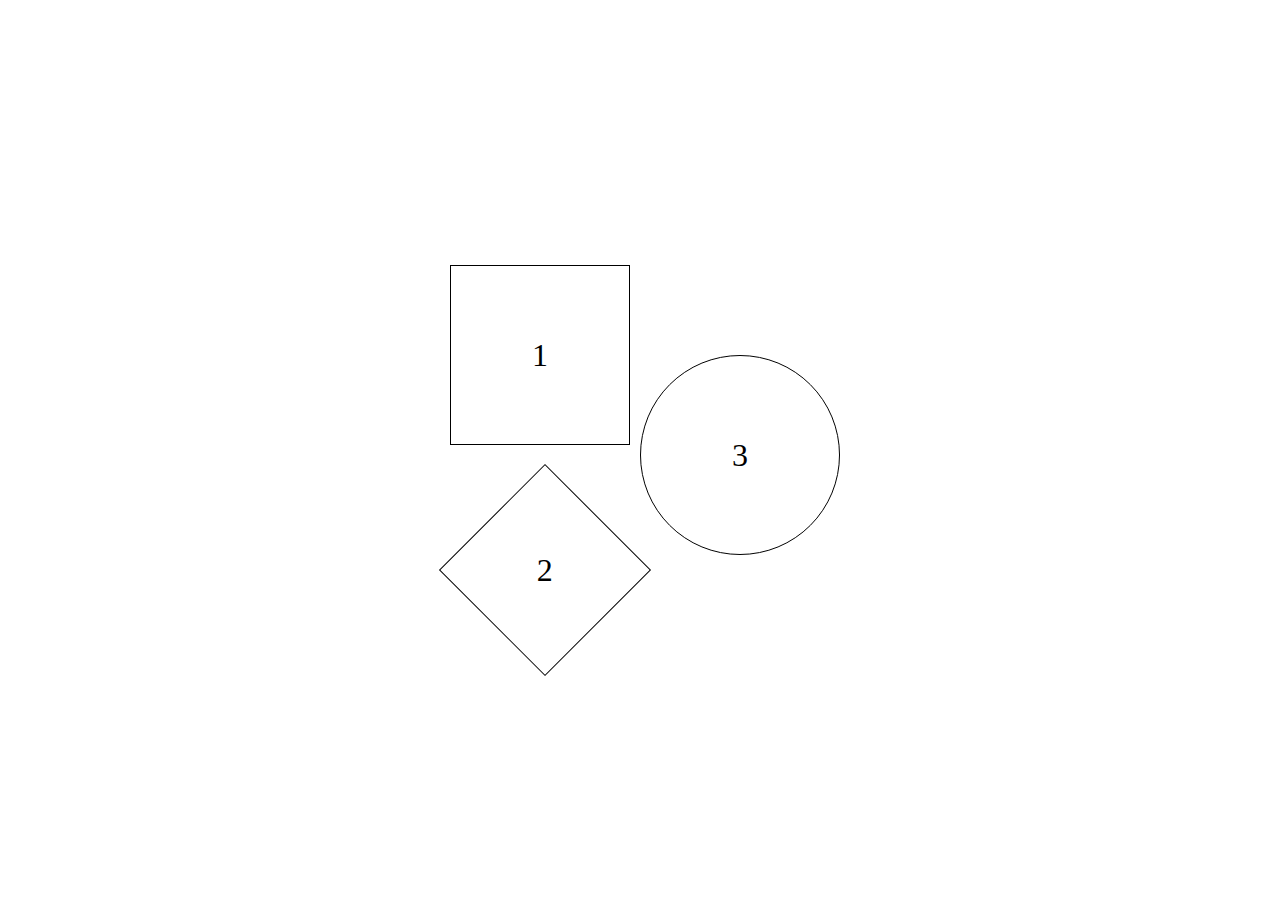
<file: project-1/index.html>
<!DOCTYPE html>
<html lang="en">
<head>
    <meta charset="UTF-8">
    <meta name="viewport" content="width=device-width, initial-scale=1.0">
    <title>Project-1</title>
    <link rel="stylesheet" href="style.css">
</head>
<body>
    <div id="main">
        <div id="box">
            <div id="square" class="shape"><h1>1</h1></div>
            <div id="diamond" class="shape"><h1>2</h1></div>
        </div>
        <div id="circle" class="shape"><h1>3</h1></div>
    </div>
</body>
</html>
</file>
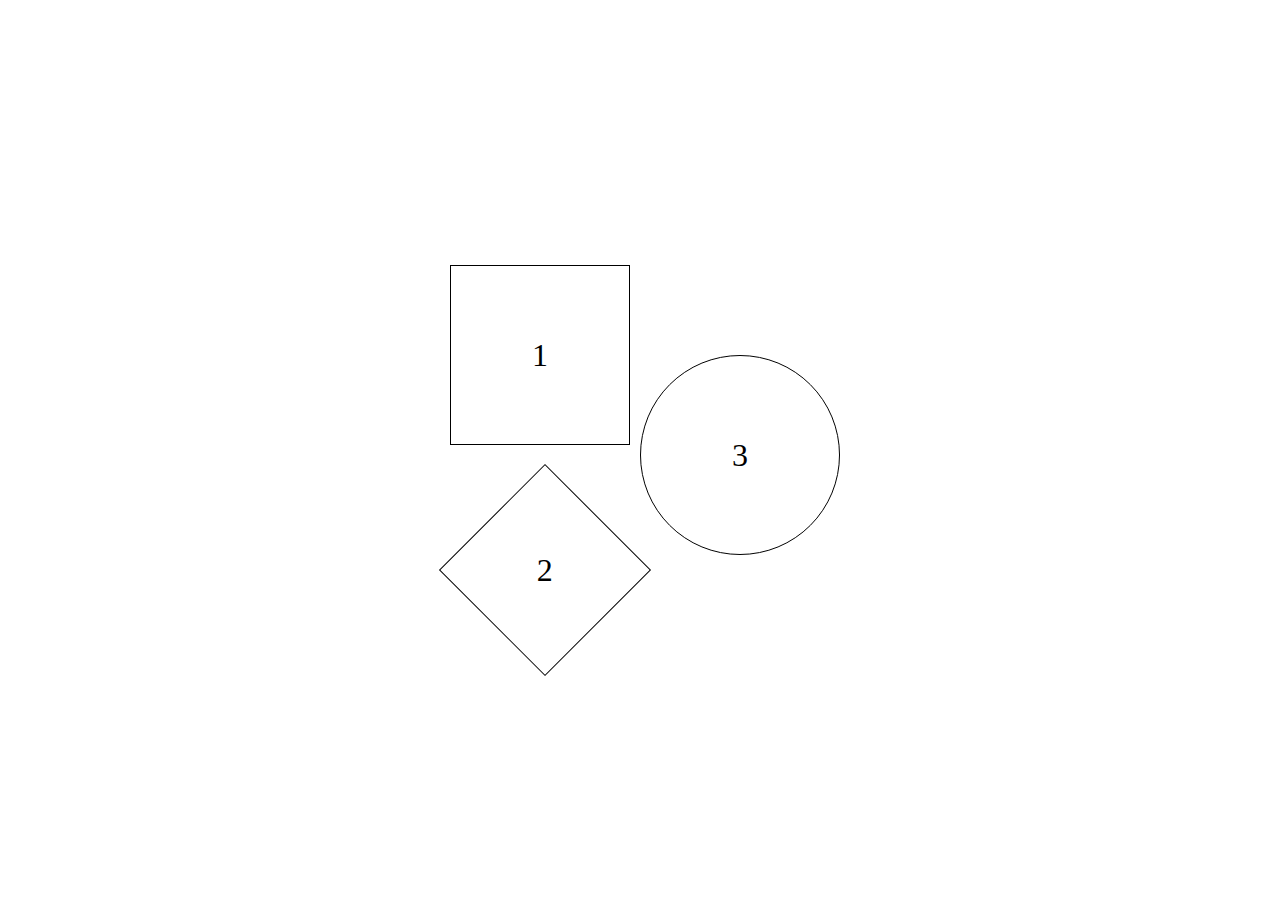
<file: HTML & CSS Using/project-1/index.html>
<!DOCTYPE html>
<html lang="en">
<head>
    <title>Project-1</title>
    <link rel="stylesheet" href="style.css">
</head>
<body>
    <div id="main">
        <div id="box">
            <div id="square" class="shape"><h1>1</h1></div>
            <div id="diamond" class="shape"><h1>2</h1></div>
        </div>
        <div id="circle" class="shape"><h1>3</h1></div>
    </div>
</body>
</html>
</file>
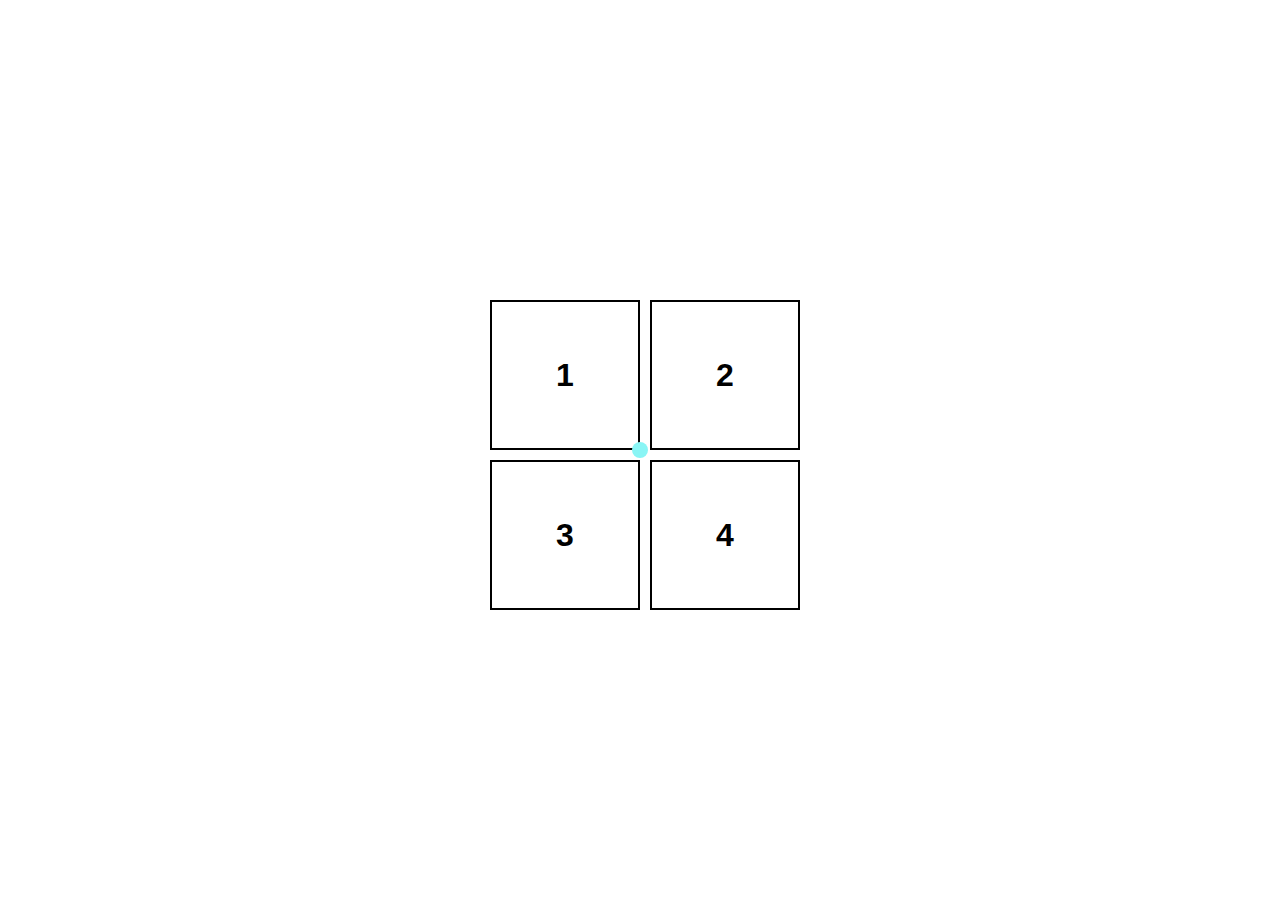
<file: HTML, CSS & Java-Script Using/project-4/index.html>
<!DOCTYPE html>
<html lang="en">
<head>
    <meta charset="UTF-8">
    <meta name="viewport" content="width=device-width, initial-scale=1.0">
    <title>Project-4</title>
    <link rel="stylesheet" href="style.css">
</head>
<body>
    <div id="main">
        <div id="cursor"></div>
        <div id="box">
            <div class="rect">
                <div id="sq1" class="shape"><h1>1</h1></div>
                <div id="sq2" class="shape"><h1>2</h1></div>
            </div>
            <div class="rect">
                <div id="sq3" class="shape"><h1>3</h1></div>
                <div id="sq4" class="shape"><h1>4</h1></div>
            </div>
        </div>
    </div>
    <script src="script.js"></script>
</body>
</html>
</file>
<file: project-1/style.css>
*{
    margin: 0%;
    padding: 0%;
    box-sizing: border-box;
}
html,body{
    height:100%;
    width:100%;
}
#main{
    width:100%;
    height: 100%;
    display:flex;
    align-items: center;
    justify-content: center;
    font-family: 'Gill Sans';
}
h1{
    font-weight: normal;
}
.shape{
    margin-left: 10px;
    margin-top: 10px;
    height: 200px;
    width:200px;
    border: 1px solid black;
    display:flex;
    align-items: center;
    justify-content: center;
}
#square{
    height: 180px;
    width: 180px;
}
#square:hover{
    background-color: red;
}
#circle{
    border-radius: 50%;
}
#circle:hover{
    background-color: green;
}
#diamond{
    rotate:45deg;
    margin-top: 50px;
    height: 150px;
    width:150px;
    translate: 20px;
}
#diamond:hover{
    background-color: blue;
}
#diamond h1{
    rotate:-45deg;
}
</file>
<file: HTML & CSS Using/project-1/style.css>
*{
    margin: 0%;
    padding: 0%;
    box-sizing: border-box;
}
html,body{
    height:100%;
    width:100%;
}
#main{
    width:100%;
    height: 100%;
    display:flex;
    align-items: center;
    justify-content: center;
    font-family: 'Gill Sans';
}
h1{
    font-weight: normal;
}
.shape{
    margin-left: 10px;
    margin-top: 10px;
    height: 200px;
    width:200px;
    border: 1px solid black;
    display:flex;
    align-items: center;
    justify-content: center;
}
#square{
    height: 180px;
    width: 180px;
}
#square:hover{
    background-color: red;
}
#circle{
    border-radius: 50%;
}
#circle:hover{
    background-color: green;
}
#diamond{
    rotate:45deg;
    margin-top: 50px;
    height: 150px;
    width:150px;
    translate: 20px;
}
#diamond:hover{
    background-color: blue;
}
#diamond h1{
    rotate:-45deg;
}
</file>
<file: HTML, CSS & Java-Script Using/project-4/style.css>
*{
    margin: 0%;
    padding: 0%;
    box-sizing: border-box;
}
html, body{
    height: 100%;
    width: 100%;
}

#main{
    height: 100%;
    width: 100%;
    display: flex;
    align-items: center;
    justify-content: center;
}

.rect{
    display: flex;
}

.shape{
    height: 150px;
    width: 150px;
    border: 2px solid black;
    font-family: 'Segoe UI', Tahoma, Geneva, Verdana, sans-serif;
    display: flex;
    align-items: center;
    justify-content: center;
    margin-top: 10px;
    margin-left: 10px;
}

#cursor{
    height: 16px;
    width: 16px;
    border-radius: 50%;
    background-color: rgb(138, 245, 245);
    position: absolute;
}
</file>
